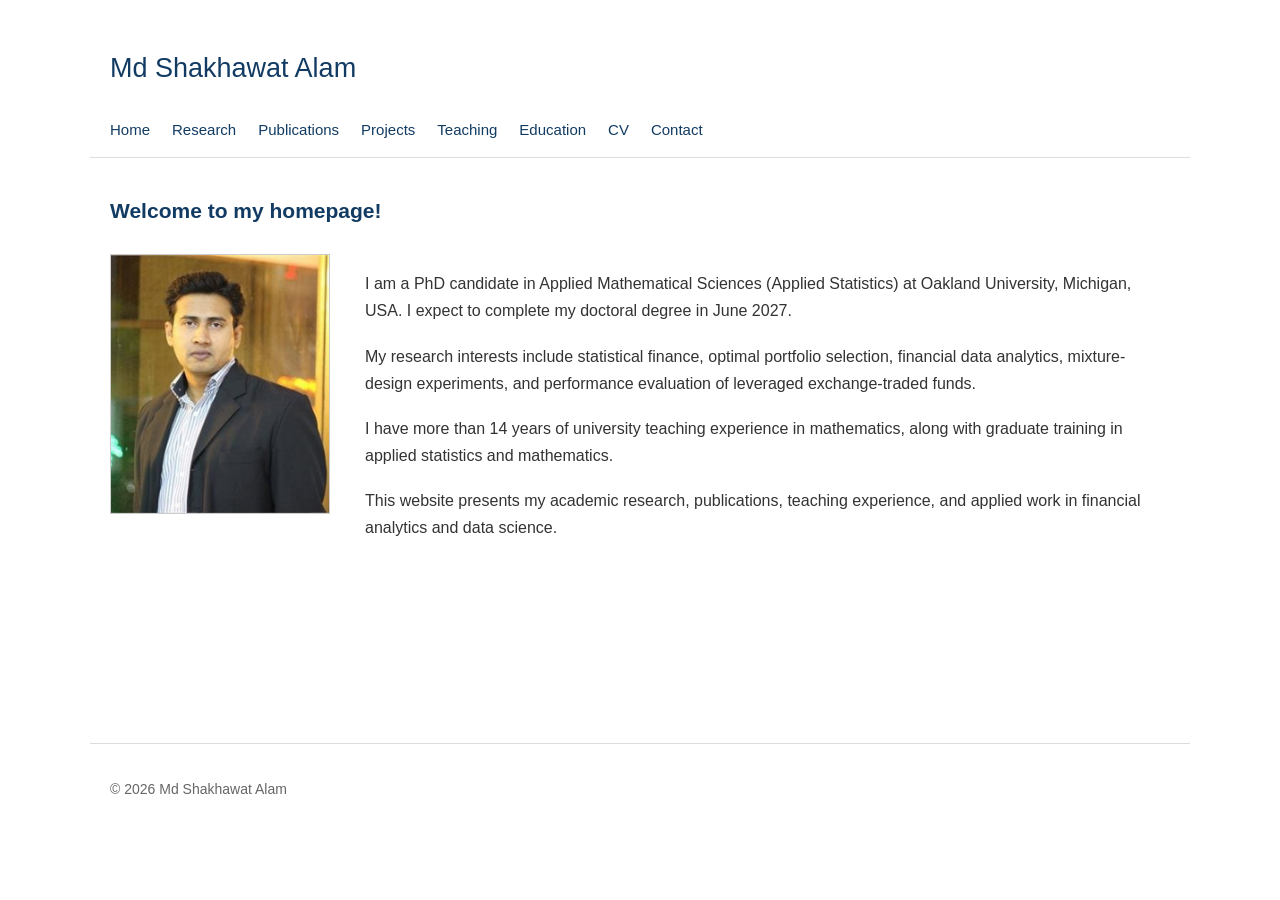
<file: index.html>
<!DOCTYPE html>
<html lang="en">
<head>
    <meta charset="UTF-8">
    <meta name="viewport" content="width=device-width, initial-scale=1.0">
    <title>Md Shakhawat Alam | Academic Homepage</title>
    <link rel="stylesheet" href="style.css">
</head>

<body>

<header>
    <h1>Md Shakhawat Alam</h1>

    <nav>
        <a href="index.html">Home</a>
        <a href="research.html">Research</a>
        <a href="publications.html">Publications</a>
        <a href="projects.html">Projects</a>
        <a href="teaching.html">Teaching</a>
        <a href="education.html">Education</a>
        <a href="cv.html">CV</a>
        <a href="contact.html">Contact</a>
    </nav>
</header>

<main>

    <h2>Welcome to my homepage!</h2>

    <div class="home-profile">

        <div class="profile-photo">
            <img src="profile.png" alt="Md Shakhawat Alam">
        </div>

        <div class="profile-intro">

            <p>
                I am a PhD candidate in Applied Mathematical Sciences
                (Applied Statistics) at Oakland University, Michigan, USA.
                I expect to complete my doctoral degree in June 2027.
            </p>

            <p>
                My research interests include statistical finance,
                optimal portfolio selection, financial data analytics,
                mixture-design experiments, and performance evaluation
                of leveraged exchange-traded funds.
            </p>

            <p>
                I have more than 14 years of university teaching experience
                in mathematics, along with graduate training in applied
                statistics and mathematics.
            </p>

            <p>
                This website presents my academic research, publications,
                teaching experience, and applied work in financial analytics
                and data science.
            </p>

        </div>

    </div>

</main>

<footer>
    <p>&copy; 2026 Md Shakhawat Alam</p>
</footer>

</body>
</html>
</file>
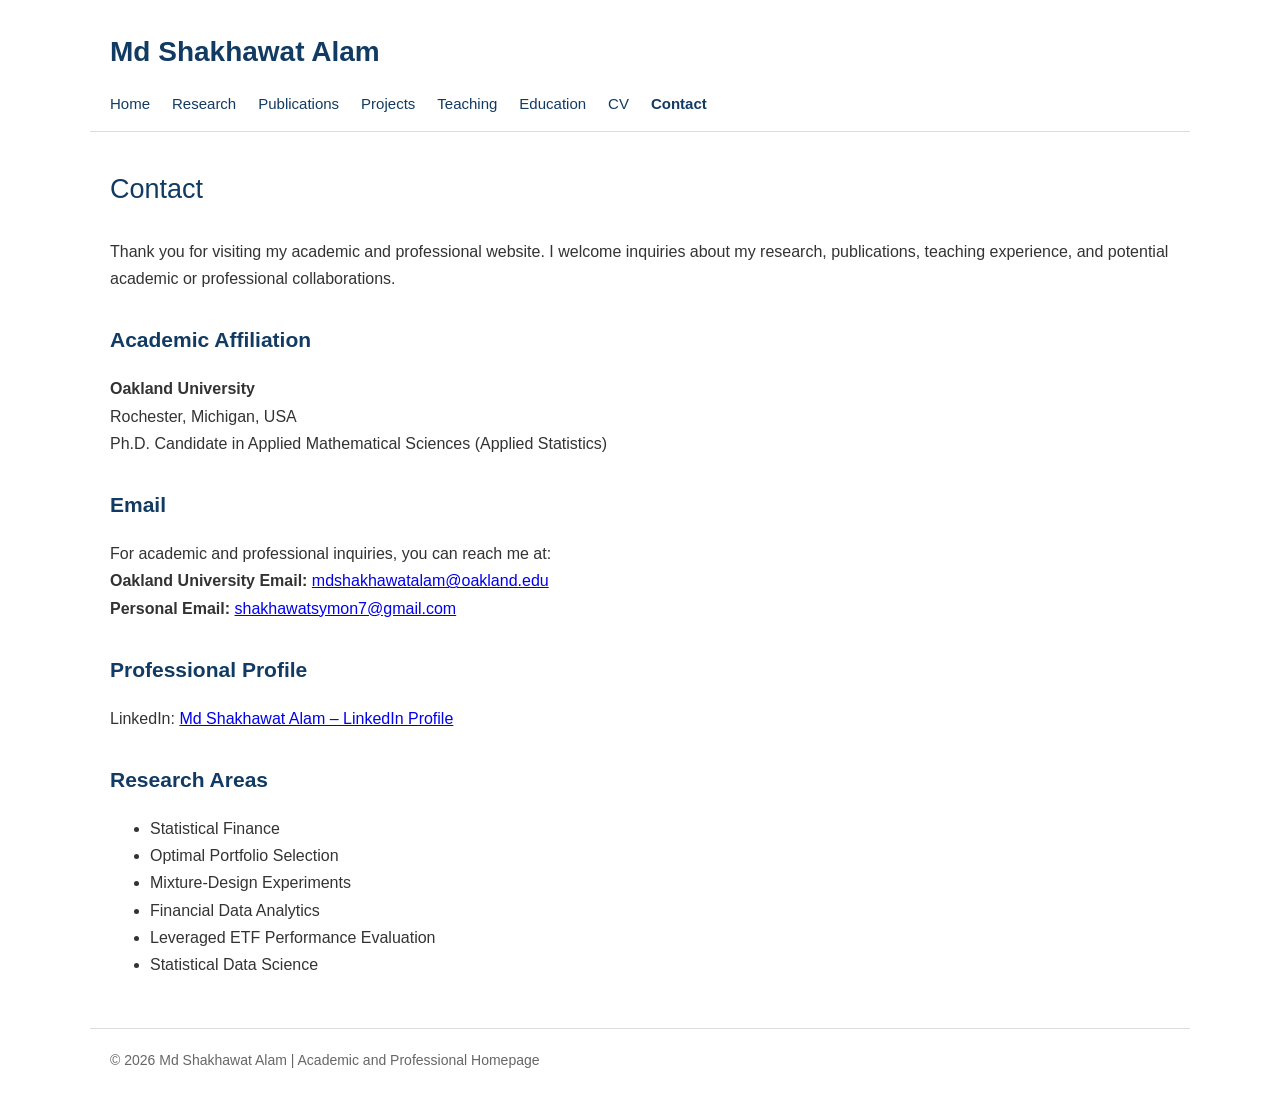
<file: contact.html>
<!DOCTYPE html>
<html lang="en">
<head>
<meta charset="UTF-8">
<meta name="viewport" content="width=device-width, initial-scale=1.0">
<title>Md Shakhawat Alam | Contact</title>
<link rel="stylesheet" href="style.css">
</head>
<body>

<header>
  <div class="site-name">
    <a href="index.html">Md Shakhawat Alam</a>
  </div>
  <nav>
    <a href="index.html">Home</a>
    <a href="research.html">Research</a>
    <a href="publications.html">Publications</a>
    <a href="projects.html">Projects</a>
    <a href="teaching.html">Teaching</a>
    <a href="education.html">Education</a>
    <a href="cv.html">CV</a>
    <a href="contact.html" aria-current="page">Contact</a>
  </nav>
</header>

<main>
  <h1>Contact</h1>

  <p>
    Thank you for visiting my academic and professional website.
    I welcome inquiries about my research, publications,
    teaching experience, and potential academic or professional
    collaborations.
  </p>

  <h2>Academic Affiliation</h2>

  <p>
    <strong>Oakland University</strong>
    <br>
    Rochester, Michigan, USA
    <br>
    Ph.D. Candidate in Applied Mathematical Sciences
    (Applied Statistics)
  </p>

  <h2>Email</h2>

<p>
  For academic and professional inquiries, you can reach me at:
  <br>
  <strong>Oakland University Email:</strong>
  <a href="mailto:mdshakhawatalam@oakland.edu">
    mdshakhawatalam@oakland.edu
  </a>
  <br>
  <strong>Personal Email:</strong>
  <a href="mailto:shakhawatsymon7@gmail.com">
    shakhawatsymon7@gmail.com
  </a>
</p>

<h2>Professional Profile</h2>

<p>
  LinkedIn:
  <a href="https://www.linkedin.com/in/shakhawat-alam-1aa22b116/"
     target="_blank" rel="noopener noreferrer">
    Md Shakhawat Alam – LinkedIn Profile
  </a>
</p>
  <h2>Research Areas</h2>

  <ul>
    <li>Statistical Finance</li>
    <li>Optimal Portfolio Selection</li>
    <li>Mixture-Design Experiments</li>
    <li>Financial Data Analytics</li>
    <li>Leveraged ETF Performance Evaluation</li>
    <li>Statistical Data Science</li>
  </ul>

</main>

<footer>
  © 2026 Md Shakhawat Alam | Academic and Professional Homepage
</footer>

</body>
</html>
</file>
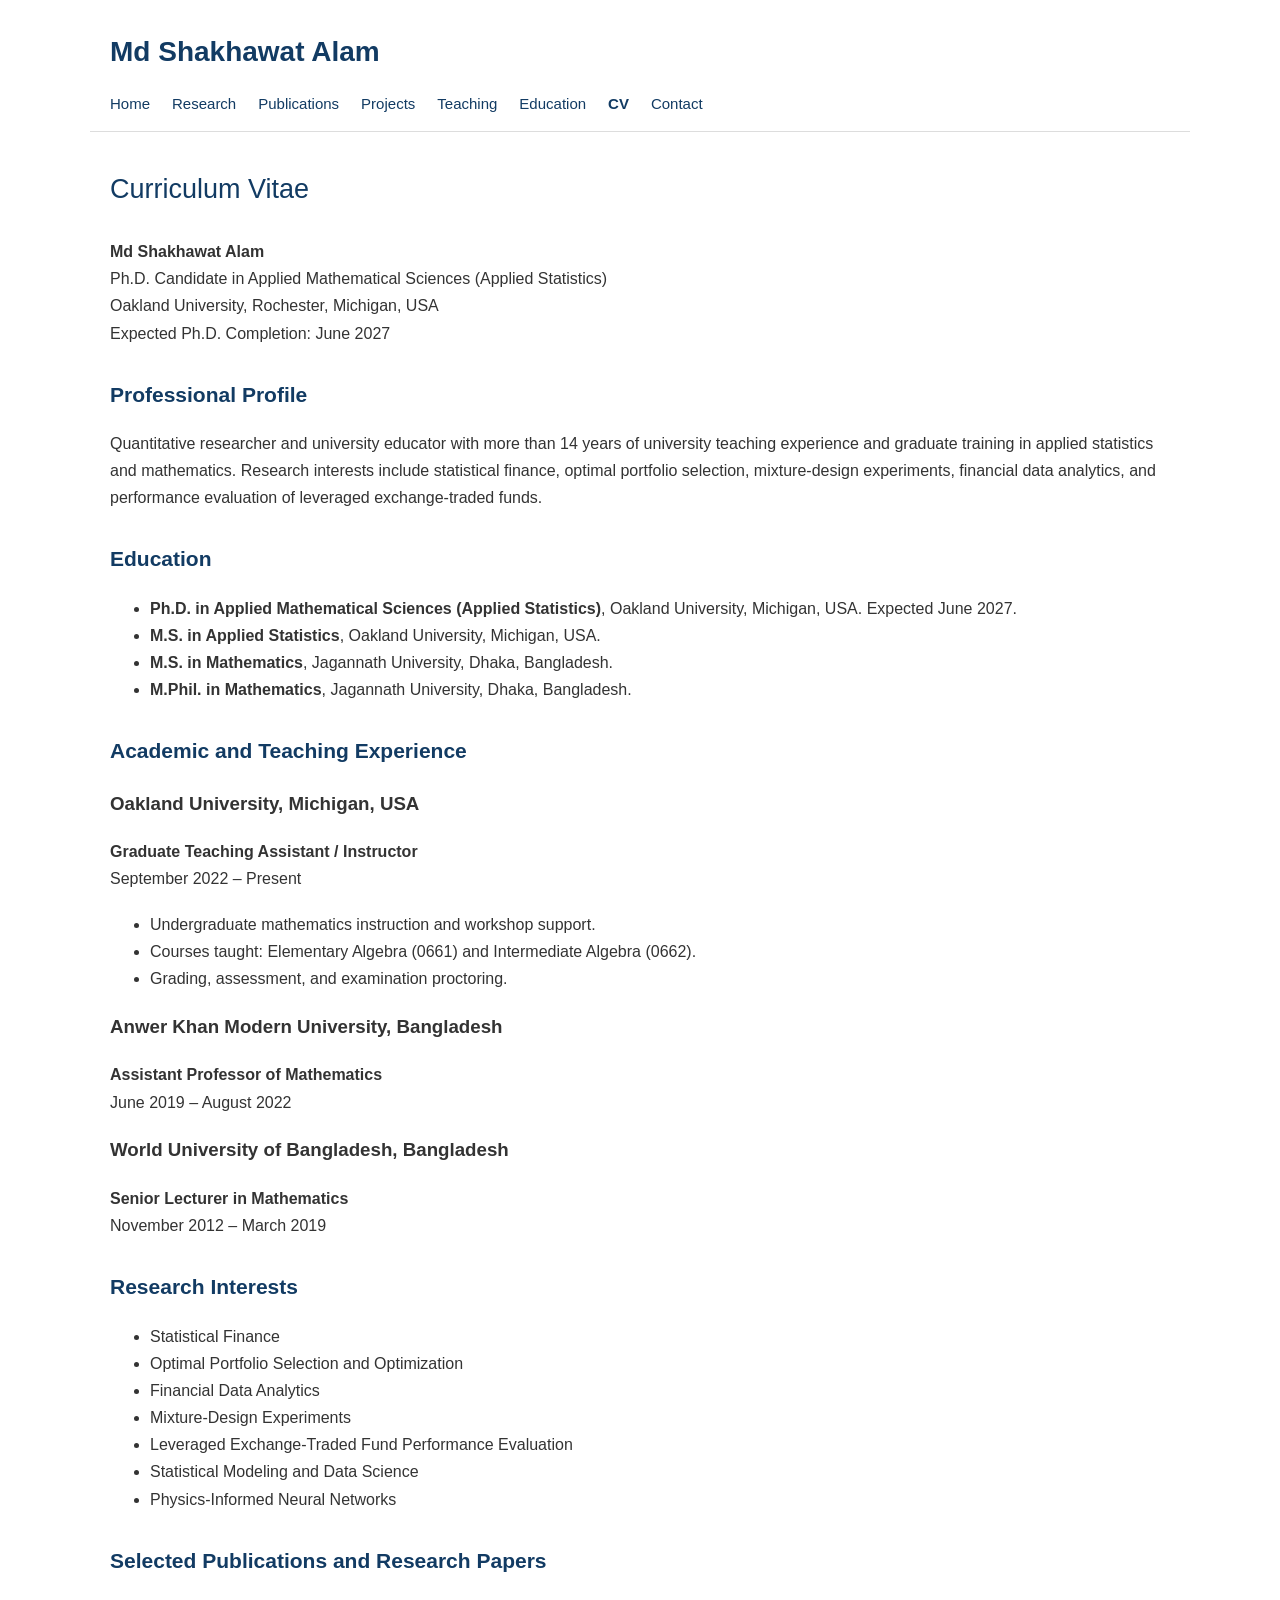
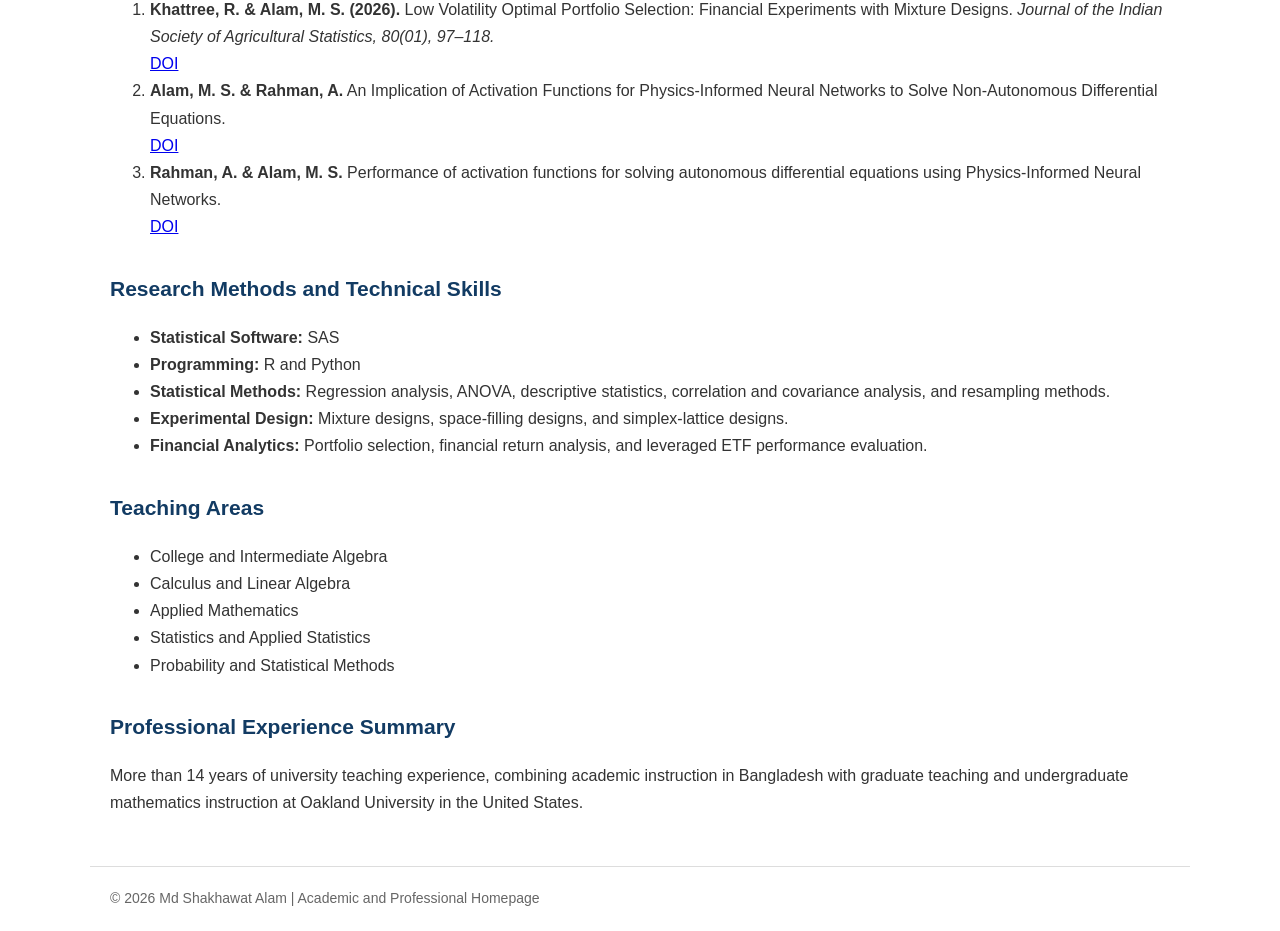
<file: cv.html>
<!DOCTYPE html>
<html lang="en">
<head>
<meta charset="UTF-8">
<meta name="viewport" content="width=device-width, initial-scale=1.0">
<title>Md Shakhawat Alam | Curriculum Vitae</title>
<link rel="stylesheet" href="style.css">
</head>
<body>

<header>
  <div class="site-name">
    <a href="index.html">Md Shakhawat Alam</a>
  </div>
  <nav>
    <a href="index.html">Home</a>
    <a href="research.html">Research</a>
    <a href="publications.html">Publications</a>
    <a href="projects.html">Projects</a>
    <a href="teaching.html">Teaching</a>
    <a href="education.html">Education</a>
    <a href="cv.html" aria-current="page">CV</a>
    <a href="contact.html">Contact</a>
  </nav>
</header>

<main>
  <h1>Curriculum Vitae</h1>

  <p>
    <strong>Md Shakhawat Alam</strong>
    <br>
    Ph.D. Candidate in Applied Mathematical Sciences
    (Applied Statistics)
    <br>
    Oakland University, Rochester, Michigan, USA
    <br>
    Expected Ph.D. Completion: June 2027
  </p>

  <h2>Professional Profile</h2>

  <p>
    Quantitative researcher and university educator with more than
    14 years of university teaching experience and graduate
    training in applied statistics and mathematics. Research
    interests include statistical finance, optimal portfolio
    selection, mixture-design experiments, financial data analytics,
    and performance evaluation of leveraged exchange-traded funds.
  </p>

  <h2>Education</h2>

  <ul>
    <li>
      <strong>Ph.D. in Applied Mathematical Sciences
      (Applied Statistics)</strong>, Oakland University,
      Michigan, USA. Expected June 2027.
    </li>
    <li>
      <strong>M.S. in Applied Statistics</strong>,
      Oakland University, Michigan, USA.
    </li>
    <li>
      <strong>M.S. in Mathematics</strong>,
      Jagannath University, Dhaka, Bangladesh.
    </li>
    <li>
      <strong>M.Phil. in Mathematics</strong>,
      Jagannath University, Dhaka, Bangladesh.
    </li>
  </ul>

  <h2>Academic and Teaching Experience</h2>

  <h3>Oakland University, Michigan, USA</h3>
  <p>
    <strong>Graduate Teaching Assistant / Instructor</strong>
    <br>
    September 2022 – Present
  </p>
  <ul>
    <li>Undergraduate mathematics instruction and workshop support.</li>
    <li>Courses taught: Elementary Algebra (0661) and
        Intermediate Algebra (0662).</li>
    <li>Grading, assessment, and examination proctoring.</li>
  </ul>

  <h3>Anwer Khan Modern University, Bangladesh</h3>
  <p>
    <strong>Assistant Professor of Mathematics</strong>
    <br>
    June 2019 – August 2022
  </p>

  <h3>World University of Bangladesh, Bangladesh</h3>
  <p>
    <strong>Senior Lecturer in Mathematics</strong>
    <br>
    November 2012 – March 2019
  </p>

  <h2>Research Interests</h2>
  <ul>
    <li>Statistical Finance</li>
    <li>Optimal Portfolio Selection and Optimization</li>
    <li>Financial Data Analytics</li>
    <li>Mixture-Design Experiments</li>
    <li>Leveraged Exchange-Traded Fund Performance Evaluation</li>
    <li>Statistical Modeling and Data Science</li>
    <li>Physics-Informed Neural Networks</li>
  </ul>

  <h2>Selected Publications and Research Papers</h2>

  <ol>
    <li>
      <strong>Khattree, R. &amp; Alam, M. S. (2026).</strong>
      Low Volatility Optimal Portfolio Selection: Financial
      Experiments with Mixture Designs.
      <em>Journal of the Indian Society of Agricultural Statistics,
      80(01), 97–118.</em>
      <br>
      <a href="https://doi.org/10.56093/jisas.v80i01.182077"
         target="_blank" rel="noopener noreferrer">DOI</a>
    </li>

    <li>
      <strong>Alam, M. S. &amp; Rahman, A.</strong>
      An Implication of Activation Functions for Physics-Informed
      Neural Networks to Solve Non-Autonomous Differential Equations.
      <br>
      <a href="https://doi.org/10.21203/rs.3.rs-8946381/v1"
         target="_blank" rel="noopener noreferrer">DOI</a>
    </li>

    <li>
      <strong>Rahman, A. &amp; Alam, M. S.</strong>
      Performance of activation functions for solving autonomous
      differential equations using Physics-Informed Neural Networks.
      <br>
      <a href="https://doi.org/10.2139/ssrn.6471410"
         target="_blank" rel="noopener noreferrer">DOI</a>
    </li>
  </ol>

  <h2>Research Methods and Technical Skills</h2>

  <ul>
    <li><strong>Statistical Software:</strong> SAS</li>
    <li><strong>Programming:</strong> R and Python</li>
    <li><strong>Statistical Methods:</strong> Regression analysis,
        ANOVA, descriptive statistics, correlation and covariance
        analysis, and resampling methods.</li>
    <li><strong>Experimental Design:</strong> Mixture designs,
        space-filling designs, and simplex-lattice designs.</li>
    <li><strong>Financial Analytics:</strong> Portfolio selection,
        financial return analysis, and leveraged ETF performance
        evaluation.</li>
  </ul>

  <h2>Teaching Areas</h2>

  <ul>
    <li>College and Intermediate Algebra</li>
    <li>Calculus and Linear Algebra</li>
    <li>Applied Mathematics</li>
    <li>Statistics and Applied Statistics</li>
    <li>Probability and Statistical Methods</li>
  </ul>

  <h2>Professional Experience Summary</h2>

  <p>
    More than 14 years of university teaching experience,
    combining academic instruction in Bangladesh with graduate
    teaching and undergraduate mathematics instruction
    at Oakland University in the United States.
  </p>

</main>

<footer>
  © 2026 Md Shakhawat Alam | Academic and Professional Homepage
</footer>

</body>
</html>
</file>
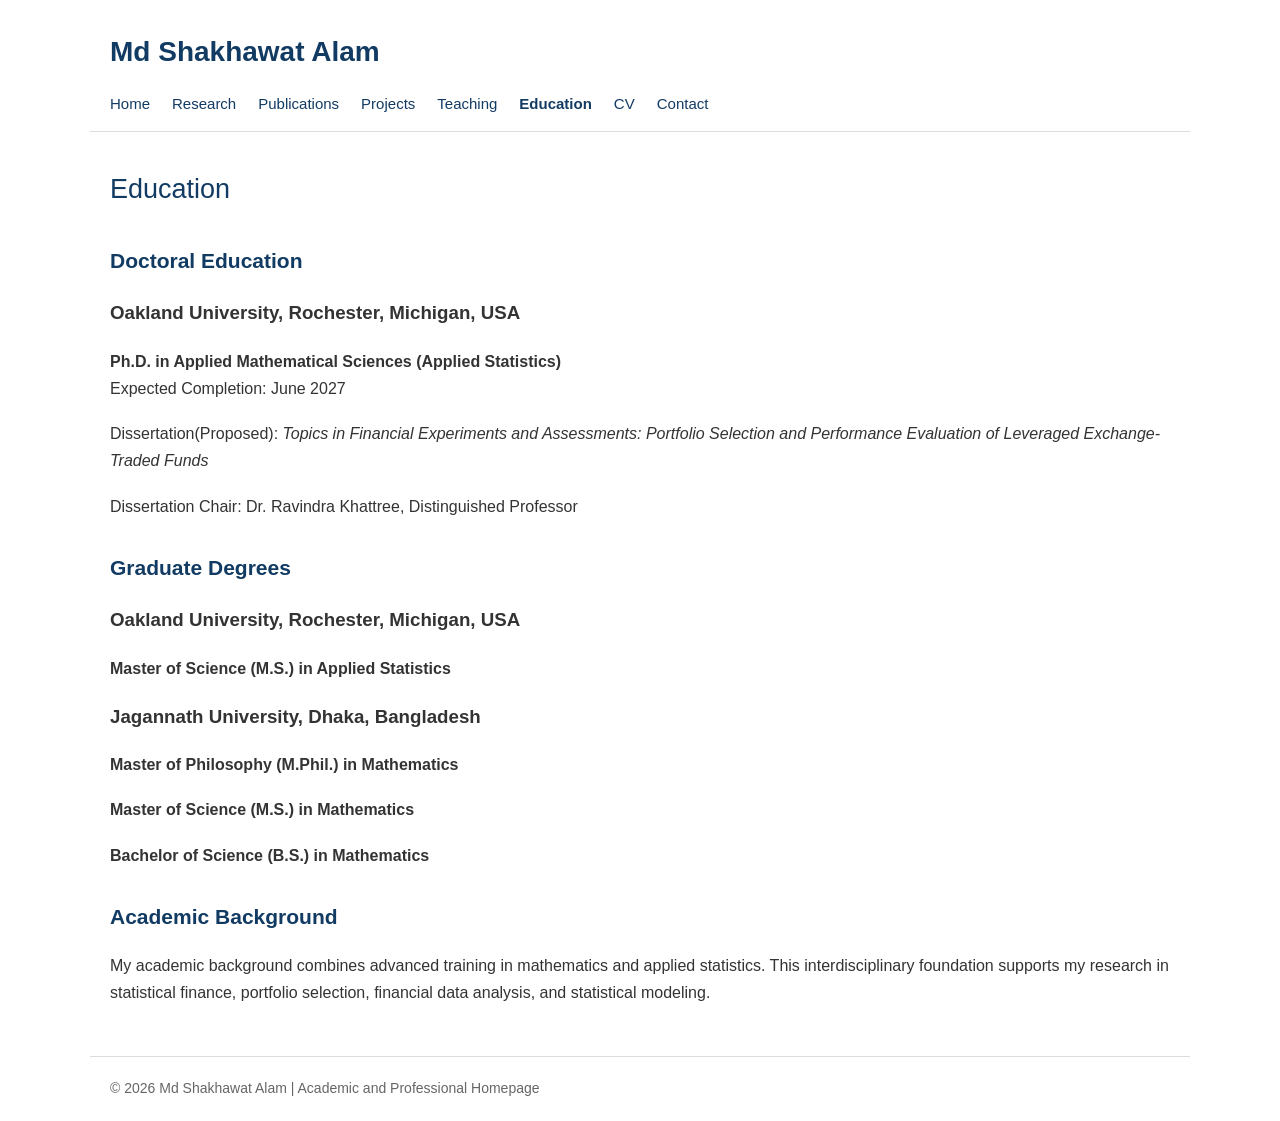
<file: education.html>
<!DOCTYPE html>
<html lang="en">
<head>
<meta charset="UTF-8">
<meta name="viewport" content="width=device-width, initial-scale=1.0">
<title>Md Shakhawat Alam | Education</title>
<link rel="stylesheet" href="style.css">
</head>
<body>

<header>
  <div class="site-name">
    <a href="index.html">Md Shakhawat Alam</a>
  </div>
  <nav>
    <a href="index.html">Home</a>
    <a href="research.html">Research</a>
    <a href="publications.html">Publications</a>
    <a href="projects.html">Projects</a>
    <a href="teaching.html">Teaching</a>
    <a href="education.html" aria-current="page">Education</a>
    <a href="cv.html">CV</a>
    <a href="contact.html">Contact</a>
  </nav>
</header>

<main>
  <h1>Education</h1>

  <h2>Doctoral Education</h2>

  <h3>Oakland University, Rochester, Michigan, USA</h3>

  <p>
    <strong>Ph.D. in Applied Mathematical Sciences
    (Applied Statistics)</strong>
    <br>
    Expected Completion: June 2027
  </p>

  <p>
    Dissertation(Proposed):
    <em>
      Topics in Financial Experiments and Assessments: Portfolio Selection and Performance Evaluation of Leveraged Exchange-Traded Funds
    </em>
  </p>

  <p>
    Dissertation Chair: Dr. Ravindra Khattree, Distinguished Professor
  </p>

  <h2>Graduate Degrees</h2>

  <h3>Oakland University, Rochester, Michigan, USA</h3>

  <p>
    <strong>Master of Science (M.S.) in Applied Statistics</strong>
  </p>

  <h3>Jagannath University, Dhaka, Bangladesh</h3>

  <p>
    <strong>Master of Philosophy (M.Phil.) in Mathematics</strong>
  </p>

  <p>
    <strong>Master of Science (M.S.) in Mathematics</strong>
  </p>

  <p>
    <strong>Bachelor of Science (B.S.) in Mathematics</strong>
  </p>

  <h2>Academic Background</h2>

  <p>
    My academic background combines advanced training in
    mathematics and applied statistics. This interdisciplinary
    foundation supports my research in statistical finance,
    portfolio selection, financial data analysis, and
    statistical modeling.
  </p>

</main>

<footer>
  © 2026 Md Shakhawat Alam | Academic and Professional Homepage
</footer>

</body>
</html>
</file>
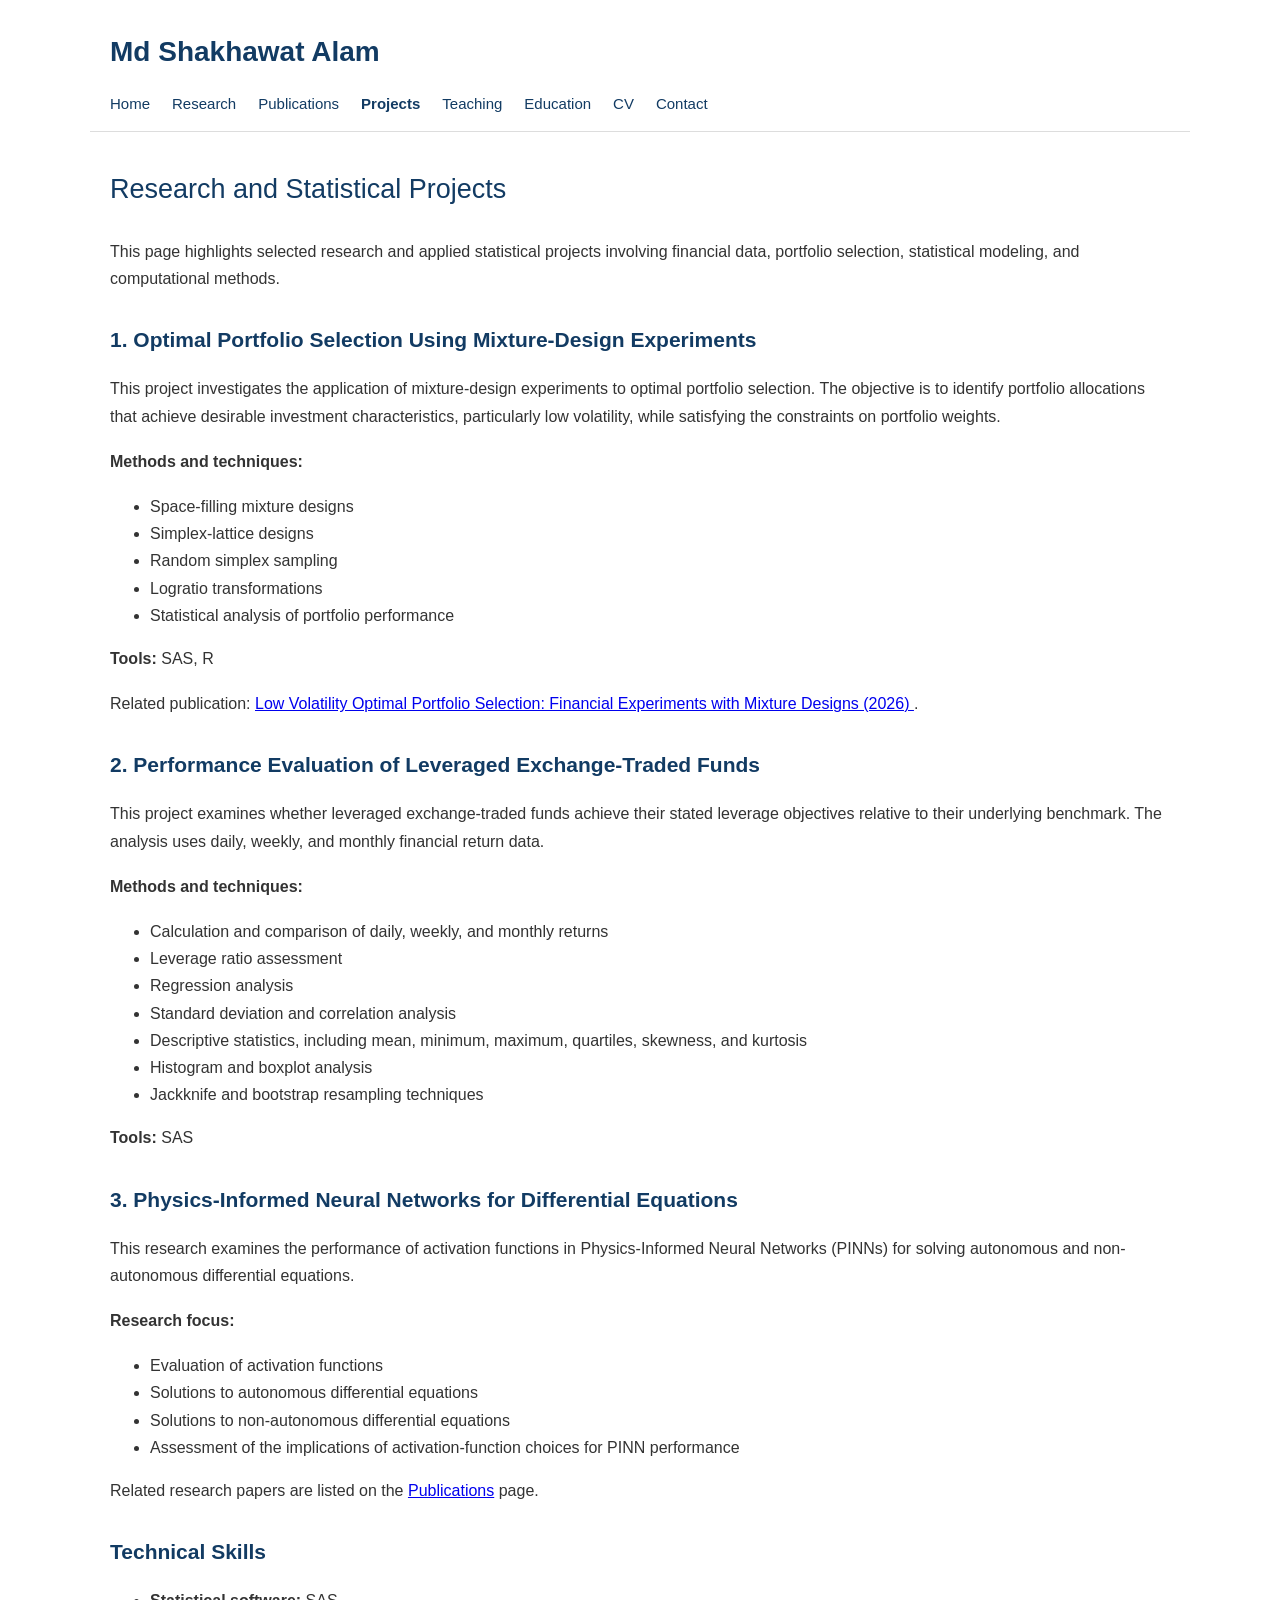
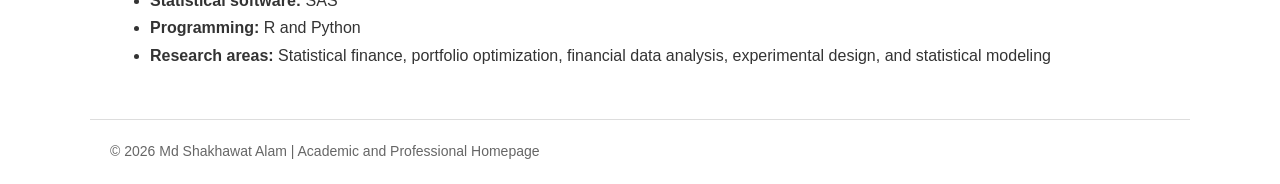
<file: projects.html>
<!DOCTYPE html>
<html lang="en">
<head>
<meta charset="UTF-8">
<meta name="viewport" content="width=device-width, initial-scale=1.0">
<title>Md Shakhawat Alam | Projects</title>
<link rel="stylesheet" href="style.css">
</head>
<body>

<header>
  <div class="site-name">
    <a href="index.html">Md Shakhawat Alam</a>
  </div>
  <nav>
    <a href="index.html">Home</a>
    <a href="research.html">Research</a>
    <a href="publications.html">Publications</a>
    <a href="projects.html" aria-current="page">Projects</a>
    <a href="teaching.html">Teaching</a>
    <a href="education.html">Education</a>
    <a href="cv.html">CV</a>
    <a href="contact.html">Contact</a>
  </nav>
</header>

<main>
  <h1>Research and Statistical Projects</h1>

  <p>
    This page highlights selected research and applied statistical
    projects involving financial data, portfolio selection,
    statistical modeling, and computational methods.
  </p>

  <h2>1. Optimal Portfolio Selection Using Mixture-Design Experiments</h2>

  <p>
    This project investigates the application of mixture-design
    experiments to optimal portfolio selection. The objective is
    to identify portfolio allocations that achieve desirable
    investment characteristics, particularly low volatility,
    while satisfying the constraints on portfolio weights.
  </p>

  <p><strong>Methods and techniques:</strong></p>
  <ul>
    <li>Space-filling mixture designs</li>
    <li>Simplex-lattice designs</li>
    <li>Random simplex sampling</li>
    <li>Logratio transformations</li>
    <li>Statistical analysis of portfolio performance</li>
  </ul>

  <p><strong>Tools:</strong> SAS, R</p>

  <p>
    Related publication:
    <a href="https://doi.org/10.56093/jisas.v80i01.182077"
       target="_blank" rel="noopener noreferrer">
      Low Volatility Optimal Portfolio Selection: Financial
      Experiments with Mixture Designs (2026)
    </a>.
  </p>

  <h2>2. Performance Evaluation of Leveraged Exchange-Traded Funds</h2>

  <p>
    This project examines whether leveraged exchange-traded funds
    achieve their stated leverage objectives relative to their
    underlying benchmark. The analysis uses daily, weekly, and
    monthly financial return data.
  </p>

  <p><strong>Methods and techniques:</strong></p>
  <ul>
    <li>Calculation and comparison of daily, weekly, and monthly returns</li>
    <li>Leverage ratio assessment</li>
    <li>Regression analysis</li>
    <li>Standard deviation and correlation analysis</li>
    <li>Descriptive statistics, including mean, minimum, maximum,
        quartiles, skewness, and kurtosis</li>
    <li>Histogram and boxplot analysis</li>
    <li>Jackknife and bootstrap resampling techniques</li>
  </ul>

  <p><strong>Tools:</strong> SAS</p>

  <h2>3. Physics-Informed Neural Networks for Differential Equations</h2>

  <p>
    This research examines the performance of activation functions
    in Physics-Informed Neural Networks (PINNs) for solving
    autonomous and non-autonomous differential equations.
  </p>

  <p><strong>Research focus:</strong></p>
  <ul>
    <li>Evaluation of activation functions</li>
    <li>Solutions to autonomous differential equations</li>
    <li>Solutions to non-autonomous differential equations</li>
    <li>Assessment of the implications of activation-function choices
        for PINN performance</li>
  </ul>

  <p>
    Related research papers are listed on the
    <a href="publications.html">Publications</a> page.
  </p>

  <h2>Technical Skills</h2>

  <ul>
    <li><strong>Statistical software:</strong> SAS</li>
    <li><strong>Programming:</strong> R and Python</li>
    <li><strong>Research areas:</strong> Statistical finance,
        portfolio optimization, financial data analysis,
        experimental design, and statistical modeling</li>
  </ul>

</main>

<footer>
  © 2026 Md Shakhawat Alam | Academic and Professional Homepage
</footer>

</body>
</html>
</file>
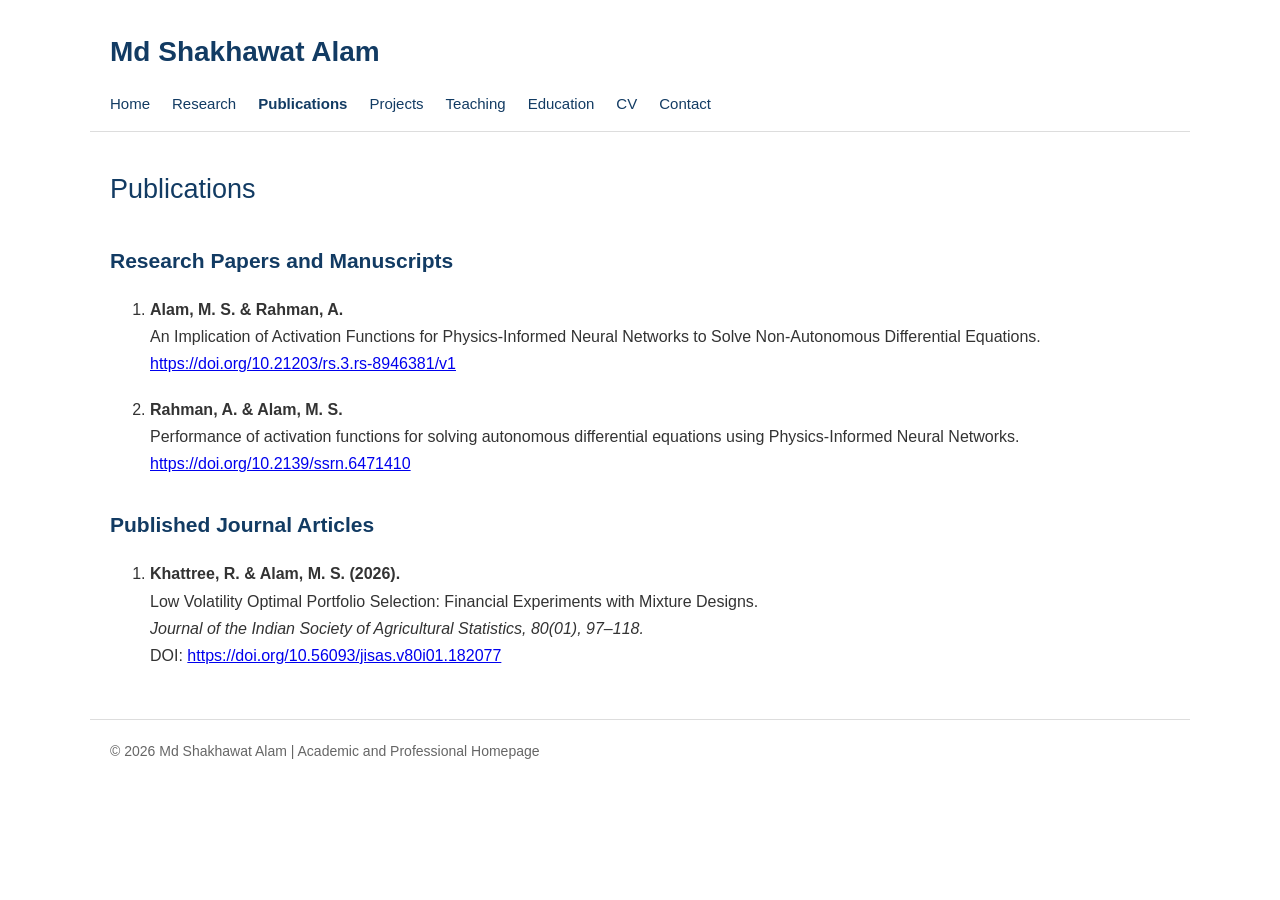
<file: publications.html>
<!DOCTYPE html>
<html lang="en">
<head>
<meta charset="UTF-8">
<meta name="viewport" content="width=device-width, initial-scale=1.0">
<title>Md Shakhawat Alam | Publications</title>
<link rel="stylesheet" href="style.css">
</head>
<body>

<header>
  <div class="site-name">
    <a href="index.html">Md Shakhawat Alam</a>
  </div>
  <nav>
    <a href="index.html">Home</a>
    <a href="research.html">Research</a>
    <a href="publications.html" aria-current="page">Publications</a>
    <a href="projects.html">Projects</a>
    <a href="teaching.html">Teaching</a>
    <a href="education.html">Education</a>
    <a href="cv.html">CV</a>
    <a href="contact.html">Contact</a>
  </nav>
</header>

<main>
  <h1>Publications</h1>

  <h2>Research Papers and Manuscripts</h2>

  <ol>

    <li>
      <p>
        <strong>Alam, M. S. &amp; Rahman, A.</strong>
        <br>
        An Implication of Activation Functions for
        Physics-Informed Neural Networks to Solve
        Non-Autonomous Differential Equations.
        <br>
        <a href="https://doi.org/10.21203/rs.3.rs-8946381/v1"
           target="_blank" rel="noopener noreferrer">
          https://doi.org/10.21203/rs.3.rs-8946381/v1
        </a>
      </p>
    </li>

    <li>
      <p>
        <strong>Rahman, A. &amp; Alam, M. S.</strong>
        <br>
        Performance of activation functions for solving
        autonomous differential equations using
        Physics-Informed Neural Networks.
        <br>
        <a href="https://doi.org/10.2139/ssrn.6471410"
           target="_blank" rel="noopener noreferrer">
          https://doi.org/10.2139/ssrn.6471410
        </a>
      </p>
    </li>

  </ol>

  <h2>Published Journal Articles</h2>

  <ol>

    <li>
      <p>
        <strong>Khattree, R. &amp; Alam, M. S. (2026).</strong>
        <br>
        Low Volatility Optimal Portfolio Selection:
        Financial Experiments with Mixture Designs.
        <br>
        <em>
          Journal of the Indian Society of Agricultural Statistics,
          80(01), 97–118.
        </em>
        <br>
        DOI:
        <a href="https://doi.org/10.56093/jisas.v80i01.182077"
           target="_blank" rel="noopener noreferrer">
          https://doi.org/10.56093/jisas.v80i01.182077
        </a>
      </p>
    </li>

  </ol>

</main>

<footer>
  © 2026 Md Shakhawat Alam | Academic and Professional Homepage
</footer>

</body>
</html>
</file>
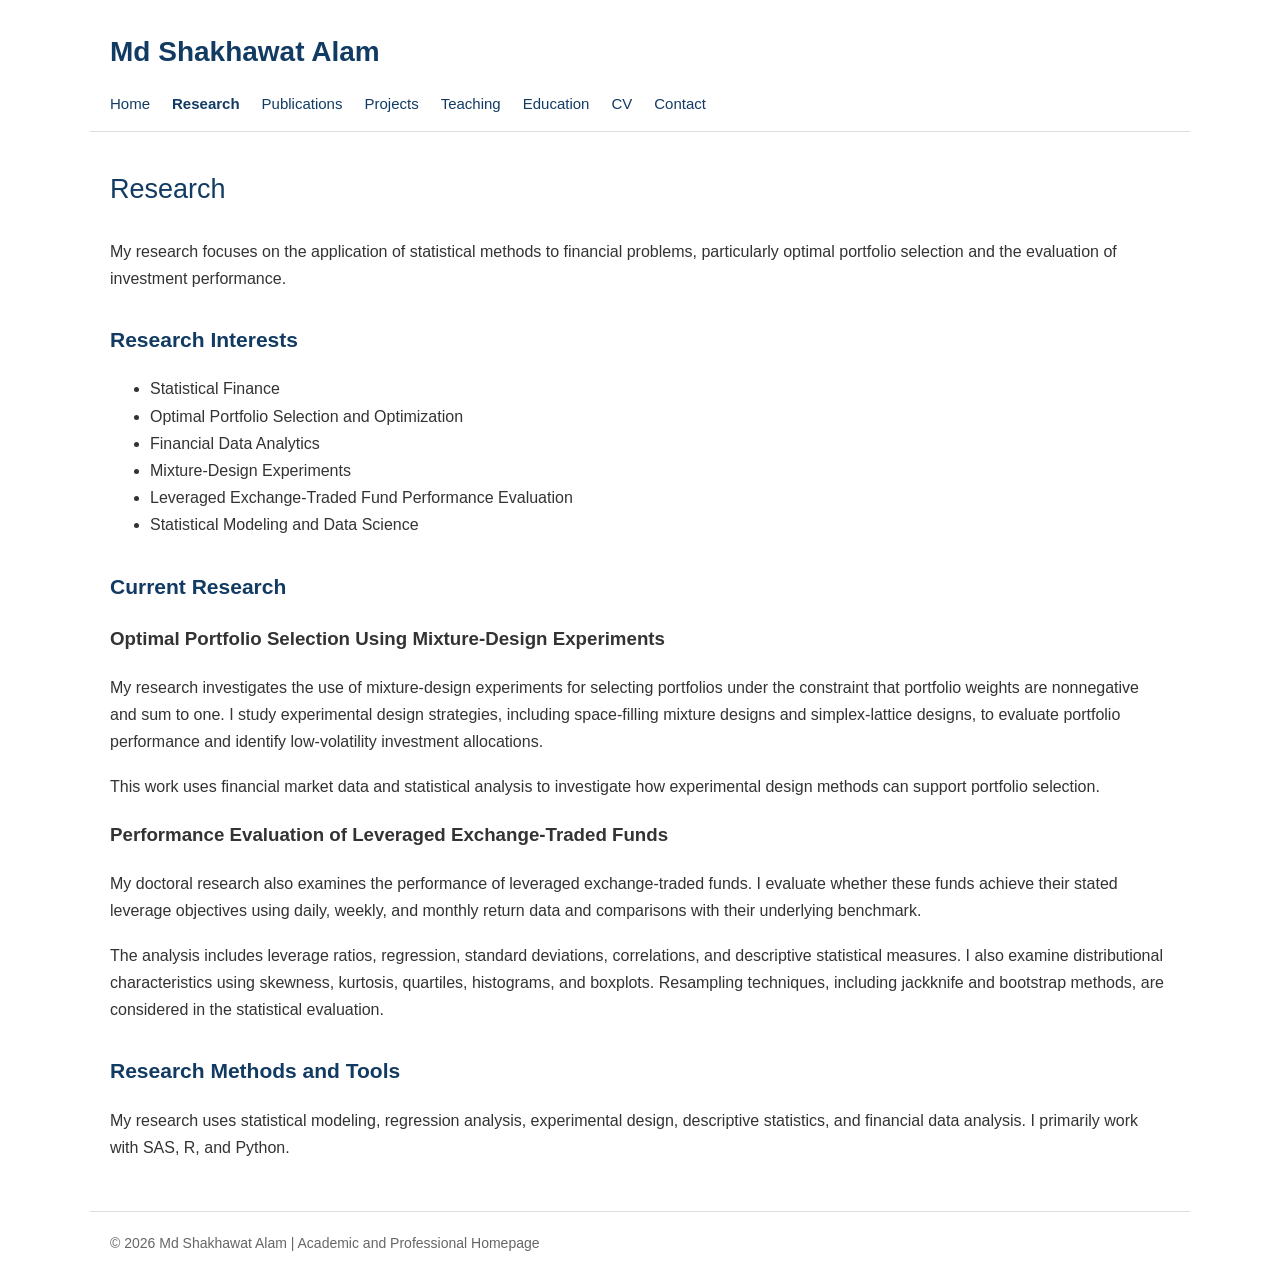
<file: research.html>
<!DOCTYPE html>
<html lang="en">
<head>
<meta charset="UTF-8">
<meta name="viewport" content="width=device-width, initial-scale=1.0">
<title>Md Shakhawat Alam | Research</title>
<link rel="stylesheet" href="style.css">
</head>
<body>

<header>
  <div class="site-name">
    <a href="index.html">Md Shakhawat Alam</a>
  </div>
  <nav>
    <a href="index.html">Home</a>
    <a href="research.html" aria-current="page">Research</a>
    <a href="publications.html">Publications</a>
    <a href="projects.html">Projects</a>
    <a href="teaching.html">Teaching</a>
    <a href="education.html">Education</a>
    <a href="cv.html">CV</a>
    <a href="contact.html">Contact</a>
  </nav>
</header>

<main>
  <h1>Research</h1>

  <p>
    My research focuses on the application of statistical methods
    to financial problems, particularly optimal portfolio selection
    and the evaluation of investment performance.
  </p>

  <h2>Research Interests</h2>
  <ul>
    <li>Statistical Finance</li>
    <li>Optimal Portfolio Selection and Optimization</li>
    <li>Financial Data Analytics</li>
    <li>Mixture-Design Experiments</li>
    <li>Leveraged Exchange-Traded Fund Performance Evaluation</li>
    <li>Statistical Modeling and Data Science</li>
  </ul>

  <h2>Current Research</h2>

  <h3>Optimal Portfolio Selection Using Mixture-Design Experiments</h3>

  <p>
    My research investigates the use of mixture-design experiments
    for selecting portfolios under the constraint that portfolio
    weights are nonnegative and sum to one. I study experimental
    design strategies, including space-filling mixture designs and
    simplex-lattice designs, to evaluate portfolio performance and
    identify low-volatility investment allocations.
  </p>

  <p>
    This work uses financial market data and statistical analysis
    to investigate how experimental design methods can support
    portfolio selection.
  </p>

  <h3>Performance Evaluation of Leveraged Exchange-Traded Funds</h3>

  <p>
    My doctoral research also examines the performance of leveraged
    exchange-traded funds. I evaluate whether these funds achieve
    their stated leverage objectives using daily, weekly, and monthly
    return data and comparisons with their underlying benchmark.
  </p>

  <p>
    The analysis includes leverage ratios, regression, standard
    deviations, correlations, and descriptive statistical measures.
    I also examine distributional characteristics using skewness,
    kurtosis, quartiles, histograms, and boxplots. Resampling
    techniques, including jackknife and bootstrap methods, are
    considered in the statistical evaluation.
  </p>

  <h2>Research Methods and Tools</h2>

  <p>
    My research uses statistical modeling, regression analysis,
    experimental design, descriptive statistics, and financial
    data analysis. I primarily work with SAS, R, and Python.
  </p>

</main>

<footer>
  © 2026 Md Shakhawat Alam | Academic and Professional Homepage
</footer>

</body>
</html>
</file>
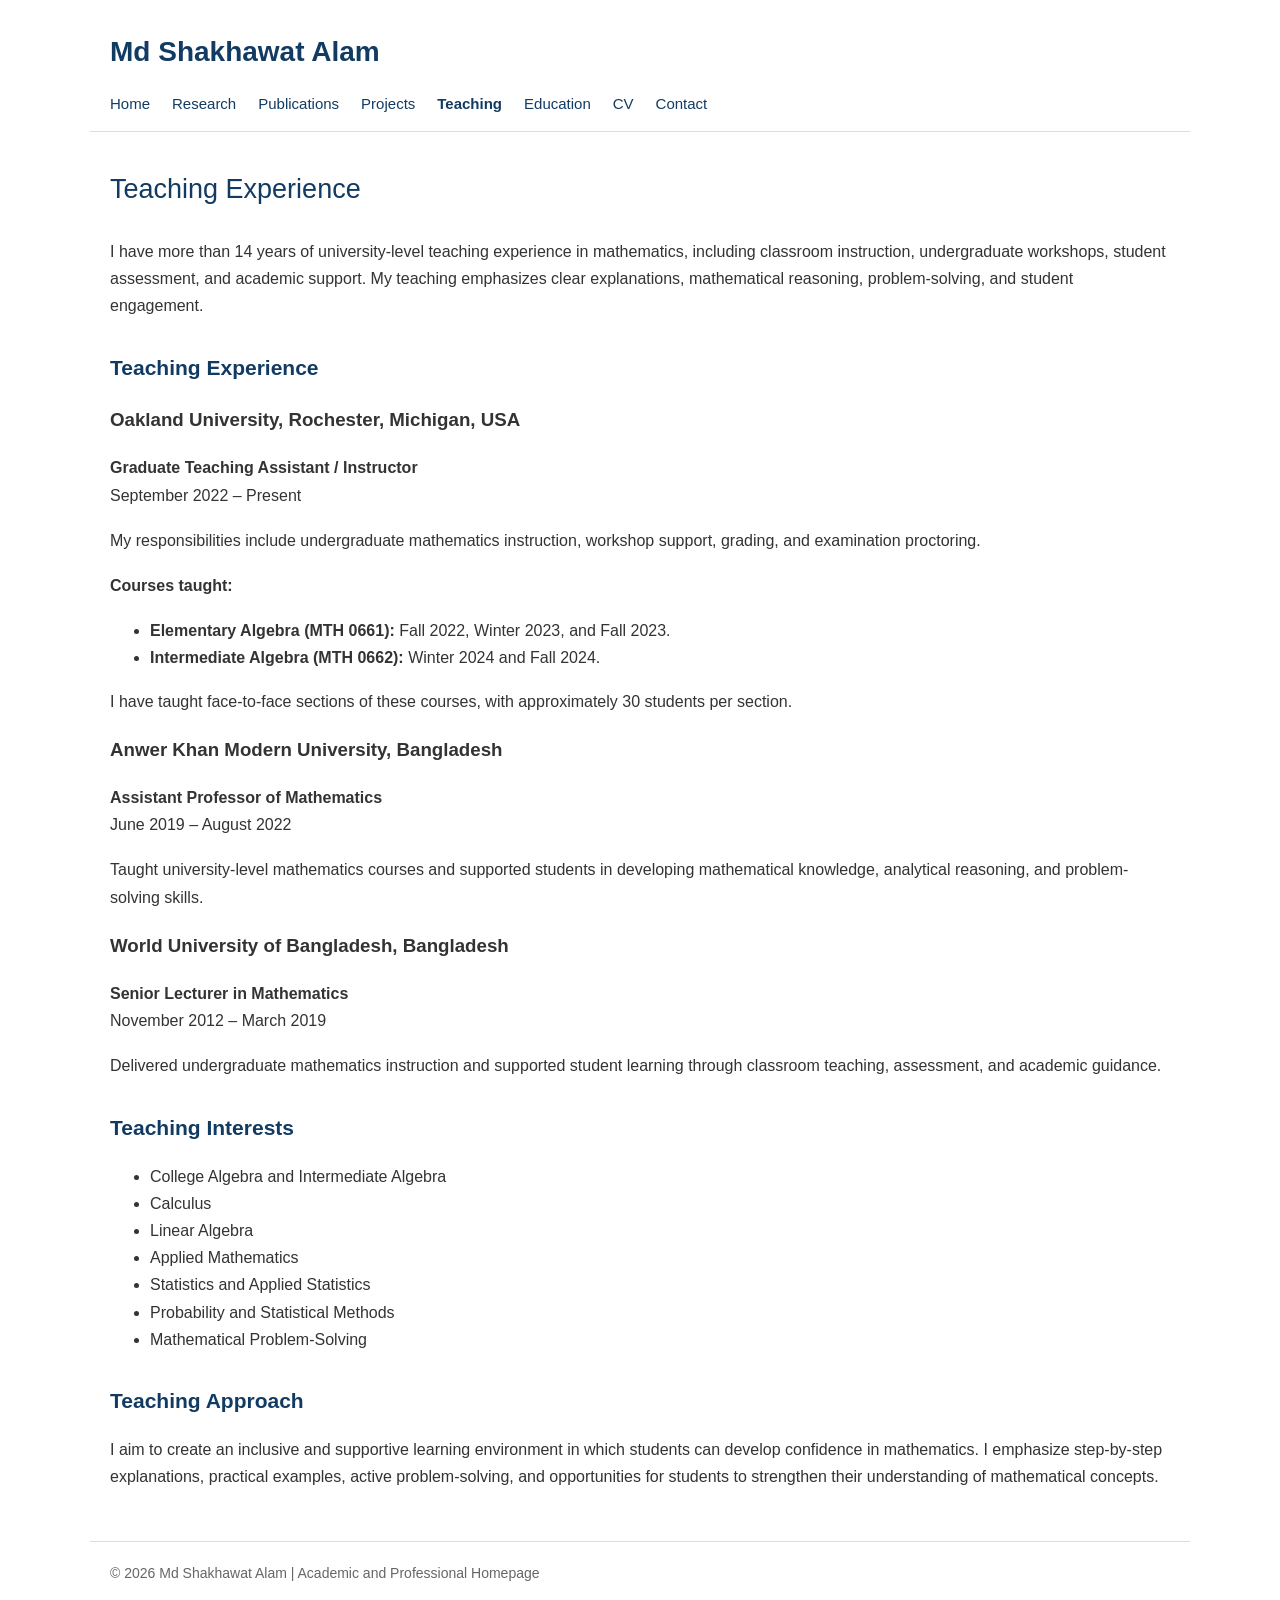
<file: teaching.html>
<!DOCTYPE html>
<html lang="en">
<head>
<meta charset="UTF-8">
<meta name="viewport" content="width=device-width, initial-scale=1.0">
<title>Md Shakhawat Alam | Teaching</title>
<link rel="stylesheet" href="style.css">
</head>
<body>

<header>
  <div class="site-name">
    <a href="index.html">Md Shakhawat Alam</a>
  </div>
  <nav>
    <a href="index.html">Home</a>
    <a href="research.html">Research</a>
    <a href="publications.html">Publications</a>
    <a href="projects.html">Projects</a>
    <a href="teaching.html" aria-current="page">Teaching</a>
    <a href="education.html">Education</a>
    <a href="cv.html">CV</a>
    <a href="contact.html">Contact</a>
  </nav>
</header>

<main>
  <h1>Teaching Experience</h1>

  <p>
    I have more than 14 years of university-level teaching experience
    in mathematics, including classroom instruction, undergraduate
    workshops, student assessment, and academic support. My teaching
    emphasizes clear explanations, mathematical reasoning,
    problem-solving, and student engagement.
  </p>

  <h2>Teaching Experience</h2>

  <h3>Oakland University, Rochester, Michigan, USA</h3>
  <p>
    <strong>Graduate Teaching Assistant / Instructor</strong>
    <br>
    September 2022 – Present
  </p>

  <p>
    My responsibilities include undergraduate mathematics instruction,
    workshop support, grading, and examination proctoring.
  </p>

  <p><strong>Courses taught:</strong></p>
  <ul>
    <li>
      <strong>Elementary Algebra (MTH 0661):</strong>
      Fall 2022, Winter 2023, and Fall 2023.
    </li>
    <li>
      <strong>Intermediate Algebra (MTH 0662):</strong>
      Winter 2024 and Fall 2024.
    </li>
  </ul>

  <p>
    I have taught face-to-face sections of these courses, with
    approximately 30 students per section.
  </p>

  <h3>Anwer Khan Modern University, Bangladesh</h3>
  <p>
    <strong>Assistant Professor of Mathematics</strong>
    <br>
    June 2019 – August 2022
  </p>

  <p>
    Taught university-level mathematics courses and supported
    students in developing mathematical knowledge, analytical
    reasoning, and problem-solving skills.
  </p>

  <h3>World University of Bangladesh, Bangladesh</h3>
  <p>
    <strong>Senior Lecturer in Mathematics</strong>
    <br>
    November 2012 – March 2019
  </p>

  <p>
    Delivered undergraduate mathematics instruction and supported
    student learning through classroom teaching, assessment,
    and academic guidance.
  </p>

  <h2>Teaching Interests</h2>

  <ul>
    <li>College Algebra and Intermediate Algebra</li>
    <li>Calculus</li>
    <li>Linear Algebra</li>
    <li>Applied Mathematics</li>
    <li>Statistics and Applied Statistics</li>
    <li>Probability and Statistical Methods</li>
    <li>Mathematical Problem-Solving</li>
  </ul>

  <h2>Teaching Approach</h2>

  <p>
    I aim to create an inclusive and supportive learning environment
    in which students can develop confidence in mathematics.
    I emphasize step-by-step explanations, practical examples,
    active problem-solving, and opportunities for students to
    strengthen their understanding of mathematical concepts.
  </p>

</main>

<footer>
  © 2026 Md Shakhawat Alam | Academic and Professional Homepage
</footer>

</body>
</html>
</file>
<file: style.css>
* {
    box-sizing: border-box;
}

body {
    margin: 0;
    padding: 0;
    font-family: Arial, Helvetica, sans-serif;
    font-size: 16px;
    line-height: 1.7;
    color: #333333;
    background-color: #ffffff;
}

header {
    max-width: 1100px;
    margin: 0 auto;
    padding: 28px 20px 15px;
    border-bottom: 1px solid #dddddd;
}

.site-name {
    margin-bottom: 15px;
}

.site-name a {
    color: #123b63;
    font-size: 28px;
    font-weight: bold;
    text-decoration: none;
}

nav {
    display: flex;
    flex-wrap: wrap;
    gap: 22px;
}

nav a {
    color: #123b63;
    text-decoration: none;
    font-size: 15px;
}

nav a:hover {
    text-decoration: underline;
}

nav a[aria-current="page"] {
    font-weight: bold;
}

main {
    max-width: 1100px;
    min-height: 500px;
    margin: 35px auto;
    padding: 0 20px;
}

h1 {
    color: #123b63;
    font-size: 27px;
    font-weight: normal;
    margin-bottom: 25px;
}

h2 {
    color: #123b63;
    font-size: 21px;
    margin-top: 30px;
}

p {
    margin-bottom: 18px;
}

.home-profile {
    display: flex;
    align-items: flex-start;
    gap: 35px;
}

.photo-placeholder {
    width: 220px;
    min-width: 220px;
    height: 260px;
    display: flex;
    align-items: center;
    justify-content: center;
    text-align: center;
    color: #666666;
    background-color: #f2f2f2;
    border: 1px solid #cccccc;
}

footer {
    max-width: 1100px;
    margin: 50px auto 0;
    padding: 20px;
    border-top: 1px solid #dddddd;
    color: #666666;
    font-size: 14px;
}

@media (max-width: 650px) {
    .home-profile {
        flex-direction: column;
    }

    nav {
        gap: 12px;
    }

    .photo-placeholder {
        width: 200px;
        min-width: 200px;
        height: 240px;
    }
}
.home-profile {
    display: flex;
    align-items: flex-start;
    gap: 35px;
    margin-top: 25px;
}

.profile-photo {
    width: 220px;
    min-width: 220px;
}

.profile-photo img {
    display: block;
    width: 220px;
    height: 260px;
    object-fit: cover;
    object-position: center top;
    border: 1px solid #cccccc;
}

.profile-intro {
    flex: 1;
}

@media screen and (max-width: 650px) {
    .home-profile {
        flex-direction: column;
        gap: 20px;
    }
}
</file>
